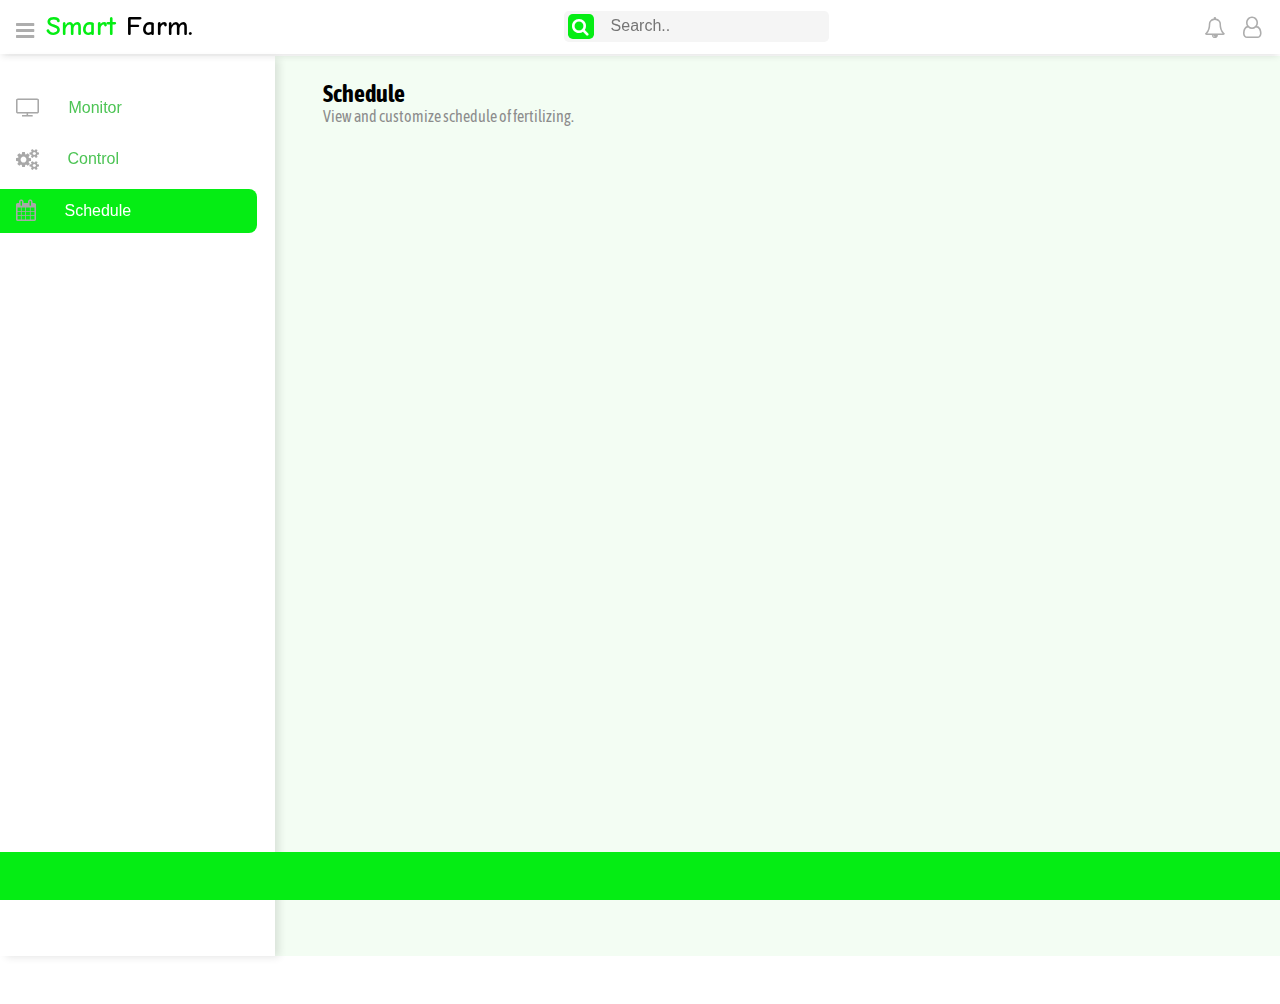
<file: pages/schedule.html>
<!DOCTYPE html>
<html lang="en">
  <head>
    <meta charset="UTF-8" />
    <meta http-equiv="X-UA-Compatible" content="IE=edge" />
    <meta name="viewport" content="width=device-width, initial-scale=1.0" />
    <title>Smart Farm</title>

    <!-- Fonts -->
    <link rel="preconnect" href="https://fonts.googleapis.com" />
    <link rel="preconnect" href="https://fonts.gstatic.com" crossorigin />
    <link href="https://fonts.googleapis.com/css2?family=Comic+Neue:wght@700&display=swap" rel="stylesheet">
    <link href="https://fonts.googleapis.com/css2?family=Asap+Condensed:wght@200&display=swap" rel="stylesheet">

    <!-- Icons -->
    <link rel="stylesheet" href="https://cdnjs.cloudflare.com/ajax/libs/font-awesome/4.7.0/css/font-awesome.min.css">

    <!-- CSS -->
    <link rel="stylesheet" href="../css/styles.css" />
    <link rel="stylesheet" href="../css/schedule.css" />
  </head>

  <body>
    <!-- Navbar start -->
    <nav class="navbar">
        <div class="navbar-main">
            <a href="#" id="menu"><i class="fa fa-bars fa-lg"></i></a>
            <a href="#" id="navbar-logo">Smart <span>Farm.</span></a>
        </div>
        
        <div class="search-container">
            <form action="../php/actions.php">
                <button type="submit"><i class="fa fa-search fa-lg"></i></button>
                <input type="text" placeholder="Search..">
            </form>
        </div>

        <div class="account-info">
            <a href="#" id="search"><i class="fa fa-search fa-lg"></i></a>
            <a href="#" id="notification"><i class="fa fa-bell-o fa-lg"></i></a>
            <a href="#" id="user"><i class="fa fa-user-o fa-lg"></i></a>
        </div>
    </nav>
    <!-- Navbar end -->

    <div class="wrapper">
        <!-- Sidebar start -->
        <div class="sidebar active">
            <!-- menu item -->
            <ul id="page-container">
                <li class="page"><a href="./monitor.html">
                    <span class="icon"><i class="fa fa-television fa-lg"></i></span>
                    <span class="item">Monitor</span>
                </a></li>
                <li class="page"><a href="./control.html">
                    <span class="icon"><i class="fa fa-gears fa-lg"></i></span>
                    <span class="item">Control</span>
                </a></li>
                <li class="page"><a href="#" class="active">
                    <span class="icon"><i class="fa fa-calendar fa-lg"></i></span>
                    <span class="item">Schedule</span>
                </a></li>
            </ul>
        </div>
        <!-- Sidebar end -->

    <div class="section shrink">
        <h2>Schedule</h2>
        <p>View and customize schedule of fertilizing.</p>
        <div id="plant-container" class="card-container"></div>
        <div id="schedule-container" class="card-container"></div>
    </div>

    <footer class="footer"></footer>

    <script src="../js/script.js"></script>
    <script src="../js/schedule.js"></script>
  </body>
</html>
</file>
<file: css/styles.css>
:root {
  --primary: #05ed14;
  --bg: #f3fdf3;
}

* {
  margin: 0;
  padding: 0;
  box-sizing: border-box;
  outline: none;
  border: none;
  text-decoration: none;
}

body {
  margin: 0;
  padding: 0;
  box-sizing: border-box;
  font-family: "Asap Condensed";
  background-origin: var(--bg);
  height: 100%;
  overflow: hidden;
}

.navbar {
  display: flex;
  justify-content: space-between;
  align-items: center;
  padding: 0.7rem;
  box-shadow: 0px 4px 7px -2px rgba(0, 0, 0, 0.11);
  -webkit-box-shadow: 0px 4px 7px -2px rgba(0, 0, 0, 0.11);
  -moz-box-shadow: 0px 4px 7px -2px rgba(0, 0, 0, 0.11);
  position: fixed;
  top: 0;
  left: 0;
  right: 0;
  z-index: 99;
}

.navbar .navbar-main a {
  display: inline-block;
  margin: 0 0.3rem;
}

#menu {
  color: #adadad;
  margin-top: 0;
}

#menu:hover {
  color: #000000;
}

#navbar-logo {
  font-family: "Comic Neue";
  font-size: 1.7rem;
  font-weight: 700;
  color: var(--primary);
}

.navbar .navbar-main span {
  color: #000000;
}

.navbar .search-container {
  background-color: #f5f5f5;
  border-radius: 0.3rem;
}

.navbar .search-container button {
  margin: 0.2rem;
  padding: 0.3rem;
  border-radius: 0.3rem;
  background-color: var(--primary);
  color: #fff;
}

.navbar .search-container button:hover {
  background-color: #08db16;
  cursor: pointer;
}

.navbar input[type="text"] {
  background-color: #f5f5f5;
  color: #757575;
  padding: 0.2rem;
  margin: 0 0.5rem;
  font-size: 1rem;
  border: none;
}

.navbar .navbar-search a {
  color: #fff;
  background-color: var(--primary);
}

.navbar .account-info #search {
  display: none;
}

.navbar .account-info a {
  color: #adadad;
  margin: 0 0.5rem;
}

.navbar .account-info a:hover {
  color: #000000;
}

.wrapper {
  background: var(--bg);
  margin-top: 3.5rem;
  margin-bottom: 3rem;
  min-height: 100vh;
}

.wrapper.dark {
  filter:brightness(50%);
  animation: 0.75s darker;
}

@keyframes darker {
  from {
    filter: brightness(100%);
  }
  to {
    filter: brightness(50%);
  }
}

.wrapper .sidebar {
  background: #fff;
  box-shadow: 5px 2px 8px -1px rgba(0, 0, 0, 0.11);
  -webkit-box-shadow: 5px 2px 8px -1px rgba(0, 0, 0, 0.11);
  -moz-box-shadow: 5px 2px 8px -1px rgba(0, 0, 0, 0.11);
  position: fixed;
  left: -100%;
  width: 275px;
  height: 100vh;
  padding-top: 30px;
  padding-bottom: 20px;
  padding-right: 10px;
  transition: all 0.5s ease;
}

.wrapper .sidebar.active {
  left: 0;
}

.wrapper .sidebar ul {
  list-style-type: none;
}

.wrapper .sidebar ul li a {
  display: block;
  padding: 0.8rem 1rem;
  margin-bottom: 0.5rem;
  margin-left: 0;
  margin-right: 0.5rem;
  color: #4dc455;
  font-size: 1rem;
  font-family: "open sans", sans-serif;
}

.wrapper .sidebar ul li a .icon {
  color: #a8a8a8;
  display: inline-block;
}

.wrapper .sidebar ul li a .item {
  margin-left: 1.5rem;
}


.wrapper .sidebar ul li a:hover,
.wrapper .sidebar ul li a.active {
  color: #fff;
  background: var(--primary);
  border-top-right-radius: 0.5rem;
  border-bottom-right-radius: 0.5rem;
}

.wrapper .section {
  background: var(--bg);
  width: 100%;
  height: 90vh;
  padding-top: 1.5rem;
  padding-bottom: 1.5rem;
  padding-left: 3rem;
  transition: margin-left 0.5s ease, width 1s ease;
  overflow: auto;
}

/* Section shrinking while sidebar active */
.wrapper .section.shrink {
  margin-left: 275px;
  width: calc(100vw - 275px);
}

/* Tablet and Mobile Phone*/
/* Section darkening while sidebar active */
@media (max-width: 768px) {
  .navbar .account-info #search {
    display: inline;
  }  

  .navbar .search-container {
    display: none;
  }

  .wrapper .sidebar.active {
    z-index: 1000;
  }
  
  .wrapper .section.shrink {
    margin-left: 0;
    width: 100%;
    z-index: 0;
    filter: brightness(50%);
    animation: 0.5s darker;
  }
}

.wrapper .section p {
  color: #8c8c8c;
}  

.footer {
  height: 3rem;
  position: fixed;
  right: 0;
  left: 0;
  bottom: 0;
  background-color: var(--primary);
}
</file>
<file: css/schedule.css>
.wrapper .section .card-container {
    margin-top: 1rem;
    margin-bottom: 1rem;
    display: flex;
    flex-wrap: wrap;
    justify-content: start;
}
  
.wrapper .section #plant-container .card {
    background: #fff;
    display: inline-block;
    color: #000000;
    border-radius: 0.6rem;
    box-shadow: 3px 6px 36px -13px rgba(0,0,0,0.61);
    -webkit-box-shadow: 3px 6px 36px -13px rgba(0,0,0,0.61);
    -moz-box-shadow: 3px 6px 36px -13px rgba(0,0,0,0.61);
    width: 16rem;
    height: 16rem;
    margin-right: 1rem;
    margin-bottom: 1rem;
    flex-direction: column;
    cursor: pointer;
}

.wrapper .section #plant-container .card:hover {
    filter: brightness(95%);
}

.wrapper .section #plant-card {
    padding: 0.6rem;
    color: #000000;
}

.wrapper .section #plant-card .card-title {
    display: flex;
}

.wrapper .section #plant-card .card-title .checked {
    position: relative;
    color: #757575;
    font-size: 2rem;
}

.wrapper .section #plant-card .card-title .checked.active {
    color: #74f485;
}

.wrapper .section #plant-card .card-title .title {
    margin-left: 0.5rem;
    padding-top: 0.2rem;
    max-width: 8rem;
}

.wrapper .section #plant-card .card-title .delete-button {
    background: #ff0000;
    color: #fff;
    right: 0;
    margin-left: auto;
    width: 1.5rem;
    height: 1.5rem;
    font-size: 1.3rem;
    text-align: center;
    border-radius: 0.3rem;
    cursor: pointer;
}

.wrapper .section #plant-card .card-title .delete-button:hover {
    width: 1.55rem;
    height: 1.55rem;
    font-size: 1.4rem;
}

.wrapper .section #plant-card .card-info {
    margin-top: 0.5rem;
    padding: 0 2.2rem;
    display: flex;
    justify-content: space-between;
}

.wrapper .section #plant-card .card-info {
    text-align: center;
}

.wrapper .section #plant-card .card-info p {
    margin-top: 0.5rem;
    font-size: 1rem;
    color: #000000;
}

.wrapper .section #plant-card .card-info span {
    font-size: 1.5rem;
    font-weight: bold;
}

.wrapper .section #plant-card .card-chart {
    margin-top: 0.75rem;
    padding: 0.5rem;
    border-radius: 0.3rem;
}

.wrapper .section #plant-card .card-chart.active {
    background: #74f485;
}

.wrapper .section #plant-container .card .canvas {
    height: 100%;
    width: 100%;
}

.wrapper .section #schedule-container {
    display: flex;
    width: 95%;
    padding: 2rem 0;
}

.wrapper .section #schedule-container table {
    width: 100%;
    height: 100%;
    border-collapse: collapse;
    text-align: center;
    border: 1px solid #ddd;
}

.wrapper .section #schedule-container table td, 
.wrapper .section #schedule-container table th {
    border: 1px solid #ddd;
    padding-top: 0.25rem;
    padding-bottom: 0.25rem;
}

.wrapper .section #schedule-container table th {
    padding-top: 0.3rem;
    padding-bottom: 0.3rem;
    background-color: #04AA6D;
    color: white;
  }
</file>
